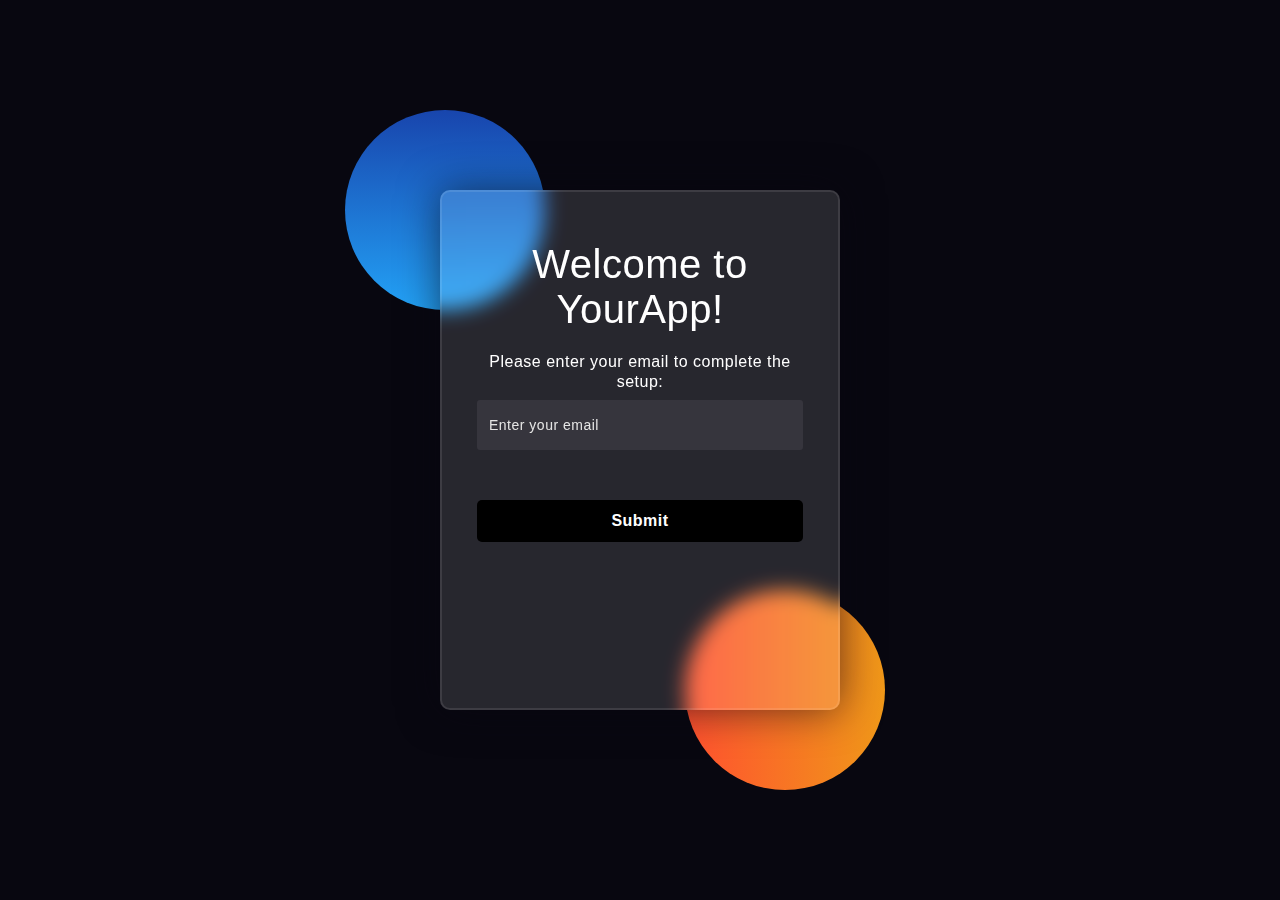
<file: Frontend_Templates/first_time.html>
<!DOCTYPE html>
<html lang="en">
<head>
    <meta charset="UTF-8">
    <meta name="viewport" content="width=device-width, initial-scale=1.0">
    <title>First Time Setup</title>
    <link rel="stylesheet" href="styles.css">
</head>
<body>
    <div class="background">
        <div class="shape"></div>
        <div class="shape"></div>
    </div>
    <div class="first_container">
        <form id="emailForm" method="post" action="save_email.php">
            <h1>Welcome to YourApp!</h1>
             <p>Please enter your email to complete the setup:</p>
            <input type="email" name="email" id="emailInput" placeholder="Enter your email" required>
            <button type="submit">Submit</button>
        </form>
    </div>
</body>
</html>
</file>
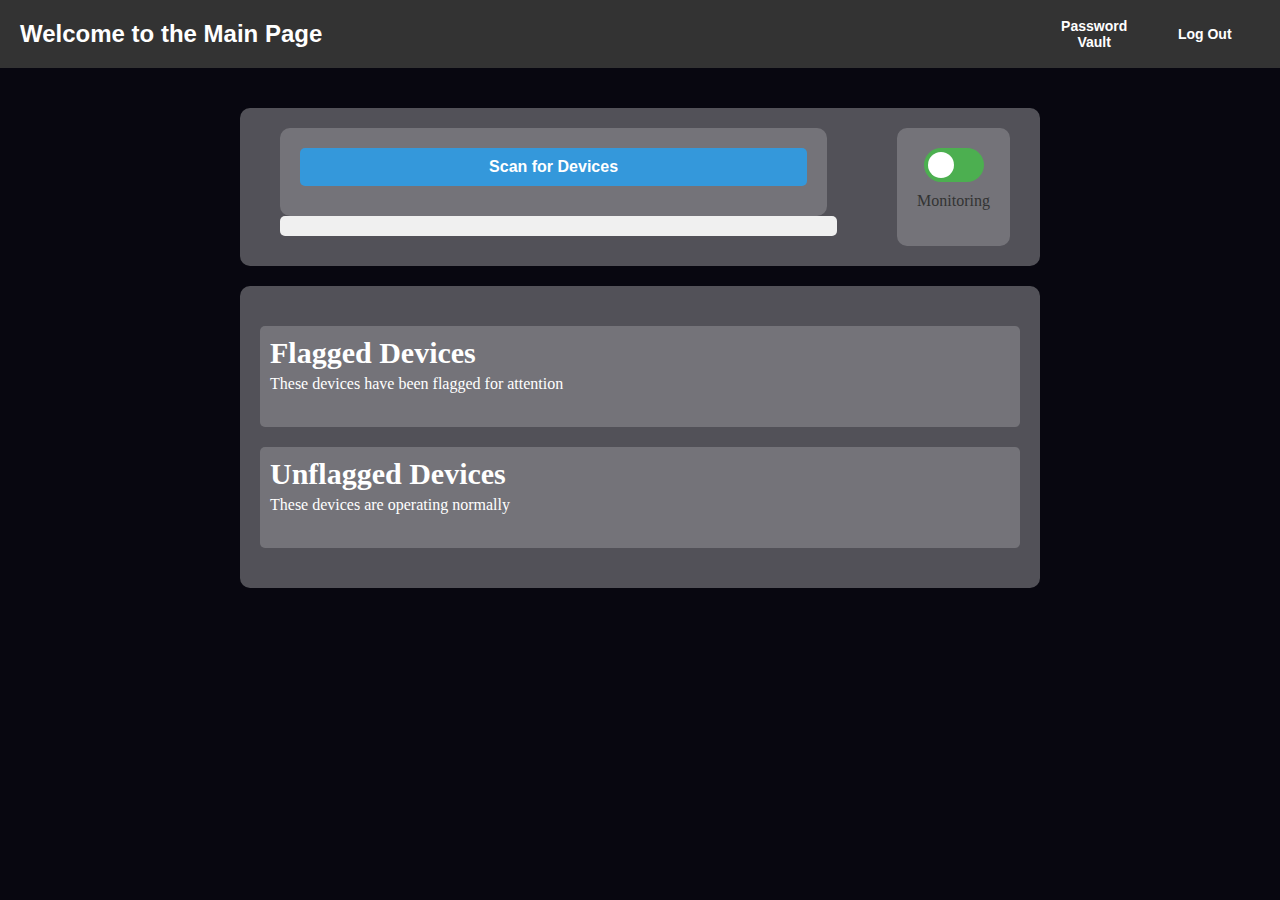
<file: Frontend_Templates/main_page.html>
<!DOCTYPE html>
<html lang="en">
<head>
    <meta charset="UTF-8">
    <meta name="viewport" content="width=device-width, initial-scale=1.0">
    <title>Main Page</title>
    <link rel="stylesheet" href="styles.css">
</head>
<body>
    <nav class="navbar">
        <div class="navbar-left">
            <h4>Welcome to the Main Page</h4>
        </div>
        <div class="topnav-right">
            <button id="passwordVaultButton" onclick="goToPasswordVault()">Password Vault</button>
            <button id="logoutButton">Log Out</button>
        </div>
    </nav>
    <main>
            <div class="container-wrapper">
            <div class="main-container" id="main_container">
                <div class="scan-devices-container" id="scan_devices_container">
                    <button id="showDevicesButton">Scan for Devices</button>  
                </div>
                <div id="progressBar_container">
                        <div id="progress-bar"></div>
                </div>
            </div>
            <div class="monitoring-container" id="monitoring_container">
                <label class="switch">
                    <input type="checkbox" id="modeToggle" onclick="toggleMode()">
                    <span class="slider round" id="slider"></span>
                </label>
                <span class="toggleLabel" id="toggleLabel">Monitoring</span>
            </div>
        </div>
            <div class="container" id="device_container">
                <div class="deviceSections">
                    <section id="flaggedDevicesSection">
                        <div class="deviceCategory">
                            <h3>Flagged Devices</h3>              
                            <p>These devices have been flagged for attention</p>
                            <div id="flaggedDevices"></div>
                        </div>
                    </section>
                    <section id="unflaggedDevicesSection">
                        <div class="deviceCategory">
                            <h3>Unflagged Devices</h3>
                            <p>These devices are operating normally</p>
                            <div id="unflaggedDevices"></div>
                        </div>
                    </section>
                </div>
            </div>
    </main>
    
    <script src="main_page.js"></script>
</body>
</html>
</file>
<file: Frontend_Templates/styles.css>
/* Global Styles */

      *,
*:before,
*:after{
    padding: 0;
    margin: 0;
    box-sizing: border-box;
}
body{
    background-color: #080710;
}
.background{
    width: 430px;
    height: 520px;
    position: absolute;
    transform: translate(-50%,-50%);
    left: 50%;
    top: 50%;
}
.background .shape{
    height: 200px;
    width: 200px;
    position: absolute;
    border-radius: 50%;
}
.shape:first-child{
    background: linear-gradient(
        #1845ad,
        #23a2f6
    );
    left: -80px;
    top: -80px;
}
.shape:last-child{
    background: linear-gradient(
        to right,
        #ff512f,
        #f09819
    );
    right: -30px;
    bottom: -80px;
}

form{
    height: 520px;
    width: 400px;
    background-color: rgba(255,255,255,0.13);
    position: absolute;
    transform: translate(-50%,-50%);
    top: 50%;
    left: 50%;
    border-radius: 10px;
    backdrop-filter: blur(10px);
    border: 2px solid rgba(255,255,255,0.1);
    box-shadow: 0 0 40px rgba(8,7,16,0.6);
    padding: 50px 35px;
}

form:hover {
    transform: translate(-50%, -50%) scale(1.02); /* Scale up on hover */
}

form * {
    font-family: 'Poppins', sans-serif;
    color: #ffffff;
    letter-spacing: 0.5px;
    outline: none;
    border: none;
}

form h3 {
    font-size: 32px;
    font-weight: 500;
    line-height: 42px;
    text-align: center;
}

form h1 {
    font-size: 40px;
    font-weight: 500;
    line-height: 45px;
    text-align: center;
}
form p {
    font-size: 16px;
    font-weight: 200;
    line-height: 20px;
    text-align: center;
}

label {
    display: block;
    margin-top: 30px;
    font-size: 16px;
    font-weight: 500;
}

input {
    display: block;
    height: 50px;
    width: 100%;
    background-color: rgba(255, 255, 255, 0.07);
    border-radius: 3px;
    padding: 0 10px;
    margin-top: 8px;
    font-size: 14px;
    font-weight: 300;
    transition: all 0.3s ease;
    border: 2px solid transparent;
}

input:focus {
    border-color: #23a2f6;
    box-shadow: 0 0 10px rgba(35, 162, 246, 0.5);
}

input:hover {
    transform: translateY(-3px);
}

::placeholder {
    color: #e5e5e5;
}

button {
    margin-top: 50px;
    width: 100%;
    background-color: #ffffff;
    color: #080710;
    padding: 15px 0;
    font-size: 18px;
    font-weight: 600;
    border-radius: 5px;
    cursor: pointer;
    transition: background-color 0.3s, box-shadow 0.3s;
}

button:hover {
    background-color: #e5e5e5;
    box-shadow: 0 0 10px rgba(8, 7, 16, 0.6);
    transform: translateY(-3px);
}

/* Main Page-Specific Styles */


/* Navbar Styles */
.navbar {
    overflow: hidden;
    background-color: #333;
    font-family: Arial, Helvetica, sans-serif;
    padding: 10px 20px; /* Adjusted padding */
    display: flex;
    justify-content: space-between; /* Added */
    align-items: center; /* Added */
}

.navbar-left h4 {
    color: #ffffff;
    margin: 0;
    font-size: 24px; /* Adjusted font size */
}

.topnav-right  {
    display: flex;
    justify-content: flex-end; /* Align buttons to the right */
    float: right;
}

.topnav-right  button {
    padding: 8px 16px;
    font-size: 14px;
    margin-right: 10px;
    cursor: pointer;
    transition: background-color 0.3s, box-shadow 0.3s;
    border: none;
    outline: none;
    color: white;
    background-color: inherit;
    font-family: inherit;
    margin: 0;
}

/* Logout Button */
#logoutButton:hover {
    background-color: #c0392b; /* Darker shade of red on hover */
}
#passwordVaultButton:hover {
    background-color: #2980b9; /* Darker shade of blue on hover */
}
/* Main Container Styles */
.container {
    max-width: 800px;
    margin: 20px auto;
    padding: 20px;
    background-color: rgba(255, 255, 255, 0.3);
    border-radius: 10px;
}

/* Container Wrapper Styles */
.container-wrapper {
    border-radius: 10px;
    max-width: 800px;
    margin: 20px auto;
    display: flex;
    flex-direction: row; /* Align containers in a row */
    justify-content: space-between; /* Center align */
    background-color: rgba(255, 255, 255, 0.3); /* Light background color */
    gap: 20px; /* Add gap between containers */
    padding-left: 20px;
    padding-right: 20px;
}

.main-container {
    flex: 1; /* Take up remaining space */
    padding: 20px;
    border-radius: 10px;
    margin-right: 20px; 
}
.monitoring-content {
    display: flex;
    flex-direction: column;
    align-items: center;
}

/* Monitoring Button Styles */
.modeToggle {
    position: absolute;
    top: 10px;
    right: 10px;
}

.modeToggle .switch {
    display: inline-block; /* Ensure switch is displayed inline */
}
header {
    display: flex;
    justify-content: space-between;
    align-items: center;
    margin-bottom: 40px;
}

main {
    padding: 20px;
    border-radius: 10px;
}

h1 {
    color: #ffffff;
    font-size: 36px;
    margin-bottom: 20px;
}

button {
    padding: 12px 24px;
    font-size: 16px;
    font-weight: bold;
    border-radius: 5px;
    cursor: pointer;
    transition: background-color 0.3s, box-shadow 0.3s;
    background-color: #000000;
    color: #ffffff;
    border: none;
}

button:hover {
    background-color: #00176a;
    box-shadow: 0 0 10px rgba(8, 7, 16, 0.6);
}

/* Show Devices Button Styles */

.scan-devices-container {
    background-color: rgba(255, 255, 255, 0.2);
    padding: 20px; /* Add padding for spacing */
    border-radius: 10px; /* Add border radius for rounded corners */
    margin-right: 10px; /* Add margin to separate from monitoring container */
    display: flex; /* Use flexbox for layout */
    flex-direction: column; /* Stack items vertically */
    align-items: center; /* Center items horizontally */
}

#showDevicesButton {
    padding: 10px 20px; /* Add padding to the button */
    font-size: 16px;
    font-weight: bold;
    border-radius: 5px;
    cursor: pointer;
    transition: background-color 0.3s, box-shadow 0.3s;
    background-color: #3498db; /* Blue color */
    color: #ffffff;
    border: none;
    margin-bottom: 10px; /* Add margin to bottom of the button */
    margin-top: 0; /* Remove default margin from top */
}

#showDevicesButton:hover {
    background-color: #2980b9; /* Darker shade of blue on hover */
}

/* Progress Bar Styles */
.progress-bar-container {
    width: 100%;
    height: 20px;
    border-radius: 5px;
    margin-bottom: 20px;
    overflow: hidden; /* Hide overflow */
}

.progress-bar {
    height: 100%;
    background-color: #23a2f6; /* Blue color */
    border-radius: 5px;
    transition: width 0.3s; /* Smooth transition for width */
}

/* Device Section Styles */
.deviceSections {
    margin-top: 20px;
}

.deviceCategory {
    background-color: rgba(255, 255, 255, 0.2);
    border-radius: 5px;
    padding: 10px;
    margin-bottom: 20px;
    cursor: pointer;
    transition: background-color 0.3s, transform 0.3s ease;
}

.deviceCategory:hover {
    background-color: rgba(255, 255, 255, 0.3);
    transform: translateY(-3px);
}

.deviceCategory h3{
    font-size: 30px;
    color: #ffffff;
    margin-bottom: 5px;
}

.deviceCategory h2 {
    color: #ffffff;
    font-size: 24px;
    margin-bottom: 20px; /* Increased margin for better separation */
}

.deviceCategory p {
    color: #ffffff;
    margin-bottom: 24px; /* Increased margin for better separation */
}

.device {
    background-color: rgba(255, 255, 255, 0.2);
    border-radius: 5px;
    padding: 20px; /* Increased padding for better spacing */
    margin-bottom: 20px; /* Increased margin for better separation */
    cursor: pointer;
    transition: background-color 0.3s, transform 0.3s ease;
}

.device h3 {
    color: #ffffff;
    font-size: 30px;
    margin-bottom: 10px; /* Increased margin for better separation */
}

.device p {
    color: #ffffff;
    margin-bottom: 10px; /* Increased margin for better separation */
}
.deviceHeader {
    padding: 10px 20px;
    cursor: pointer;
    display: flex;
    justify-content: space-between;
    align-items: center;
    font-size: 20px;
    border-bottom: 1px solid #ccc; /* Add a solid line at the bottom */

}

.device:hover {
    background-color: rgba(255, 255, 255, 0.3);
    transform: translateY(-3px);
}

.deviceDetails {
    padding: 20px;
    display: none;
}

.deviceDetails.show {
    display: block;
}

/* Styles for the switch slider */

/* Monitoring Container Styles */
.monitoring-container {
    background-color: rgba(255, 255, 255, 0.2);
    padding: 20px; /* Add padding for spacing */
    margin-top: 20px;
    margin-bottom: 20px;
    border-radius: 10px; /* Add border radius for rounded corners */
    margin-right: 10px; /* Add margin to separate from monitoring container */
    display: flex; /* Use flexbox for layout */
    flex-direction: column; /* Stack items vertically */
    align-items: center; /* Center items horizontally */
}


.monitoring-container:hover {
    background-color: rgba(255, 255, 255, 0.3);
    transform: translateY(-3px);
}


.slider-label {
    color: #ffffff;
    display: block; /* Ensure it's displayed as a block */
    margin-top: 5px; /* Adjusted margin */
    text-align: center; /* Center-align the text */
}

.switch {
    display: inline-block;
    position: relative;
    width: 60px;
    height: 34px;
    border: none;
    margin-bottom: 10px; /* Add margin to bottom of the button */
    margin-top: 0; /* Remove default margin from top */
}

.switch input {
    opacity: 0;
    width: 0;
    height: 0;
}

.slider {
    position: absolute;
    cursor: pointer;
    top: 0;
    left: 0;
    right: 0;
    bottom: 0;
    background-color: #ccc;
    transition: background-color 0.4s;
    border-radius: 34px;
}

.slider:before {
    content: "";
    position: absolute;
    height: 26px;
    width: 26px;
    left: 4px;
    bottom: 4px;
    background-color: white;
    transition: transform 0.4s;
    border-radius: 50%;
}

input:checked + .slider {
    background-color: #2196F3;
}

input:focus + .slider {
    box-shadow: 0 0 1px #2196F3;
}

input:checked + .slider:before {
    transform: translateX(26px);
}

.slider.round {
    border-radius: 34px;
}

.slider.round:before {
    border-radius: 50%;
}

.toggleLabel {
    color: #333333; /* Dark text color */
}
#progressBar_container {
    width: 100%;
    height: 20px; /* Adjust height as needed */
    background-color: #f0f0f0; /* Background color of the progress bar container */
    border-radius: 5px; /* Rounded corners */
    margin-bottom: 10px; /* Adjust margin as needed */
}

#progress-bar {
    height: 100%;
    background-color: #146206; /* Color of the progress bar */
    width: 0%; /* Initial width of the progress bar */
    border-radius: 5px; /* Rounded corners */
    transition: width 0.3s ease; /* Smooth transition effect */
}

/* Password Vault Styling */

#backButton:hover {
    background-color: #025b0a;
    box-shadow: 0 0 10px rgba(8, 7, 16, 0.6);
}
#passwordInput {
    display: block;
    height: 50px;
    width: 100%;
    background-color: rgba(255, 255, 255, 0.07);
    border-radius: 3px;
    padding: 0 10px;
    margin-top: 8px;
    font-size: 14px;
    font-weight: 300;
    transition: all 0.3s ease;
    border: 2px solid transparent;
}

#passwordInput:focus {
    border-color: #23a2f6;
    box-shadow: 0 0 10px rgba(35, 162, 246, 0.5);
}

#passwordInput:hover {
    transform: translateY(-3px);
}
</file>
